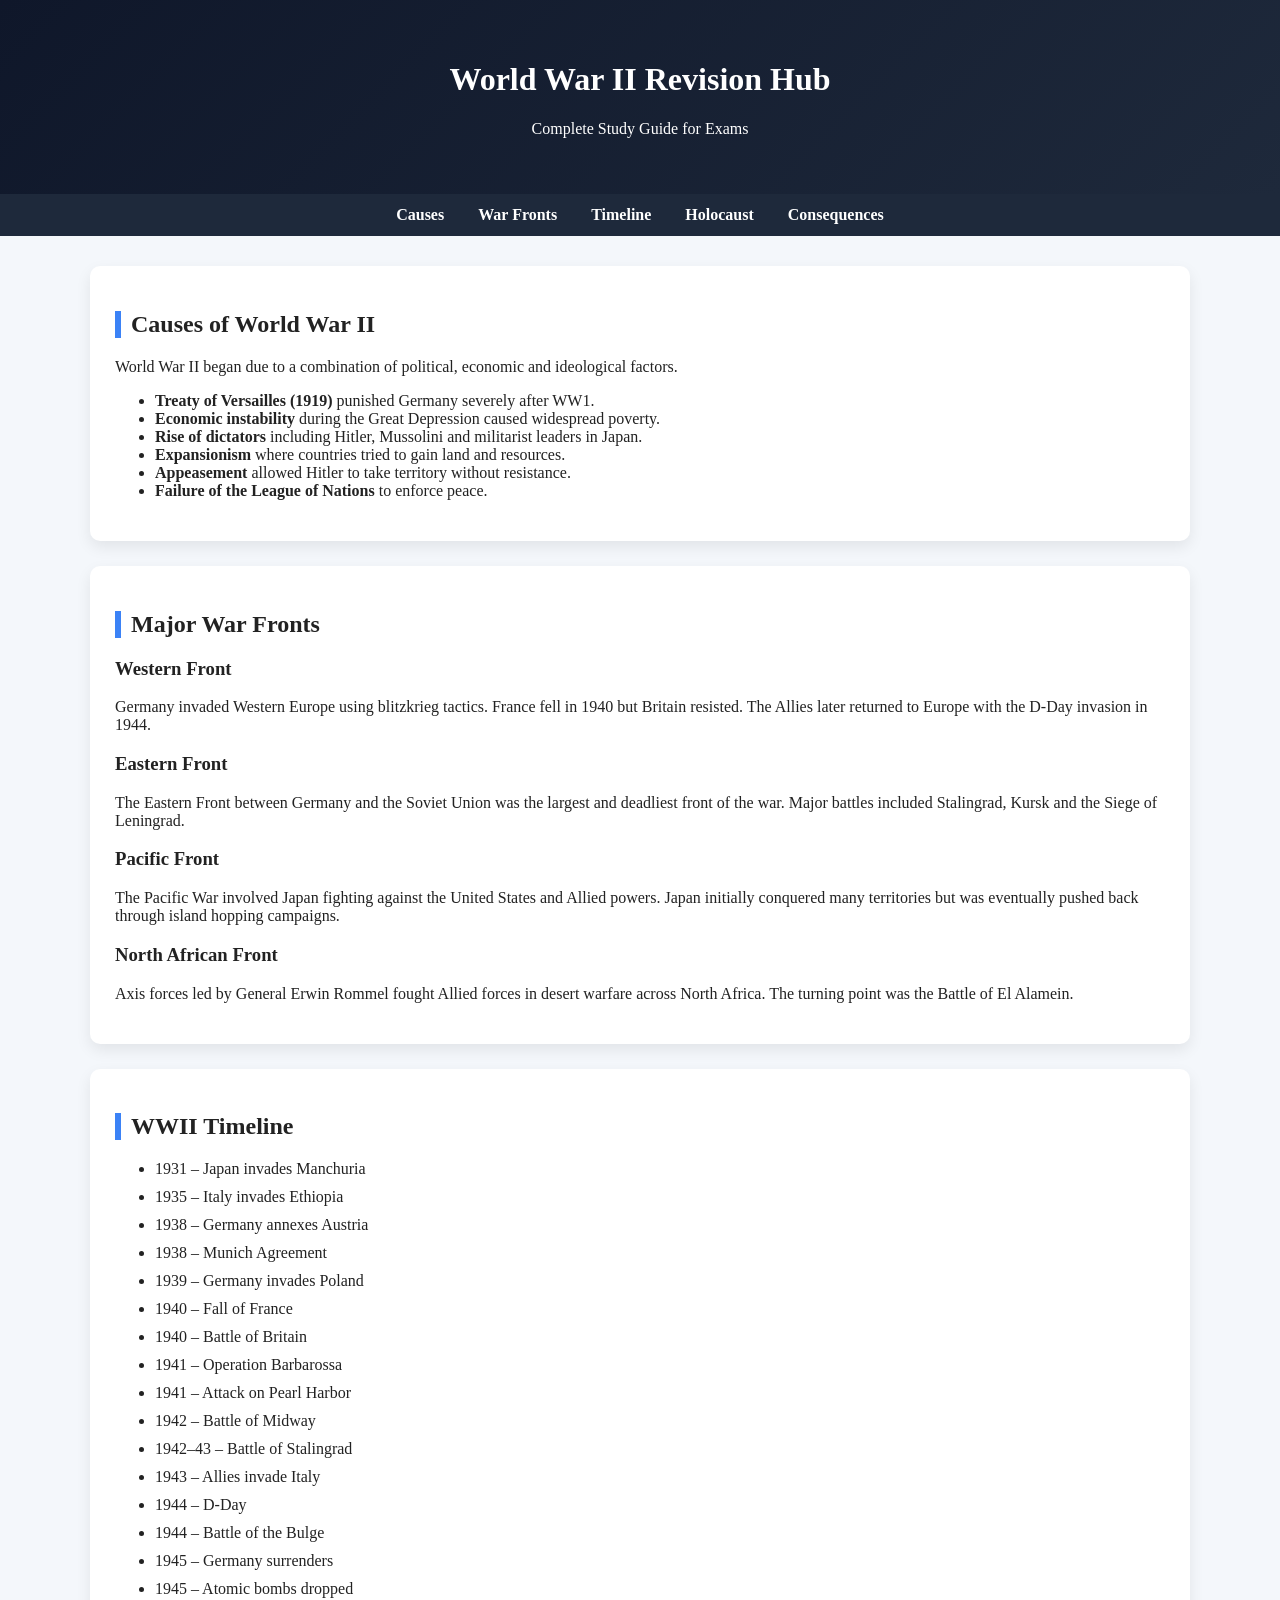
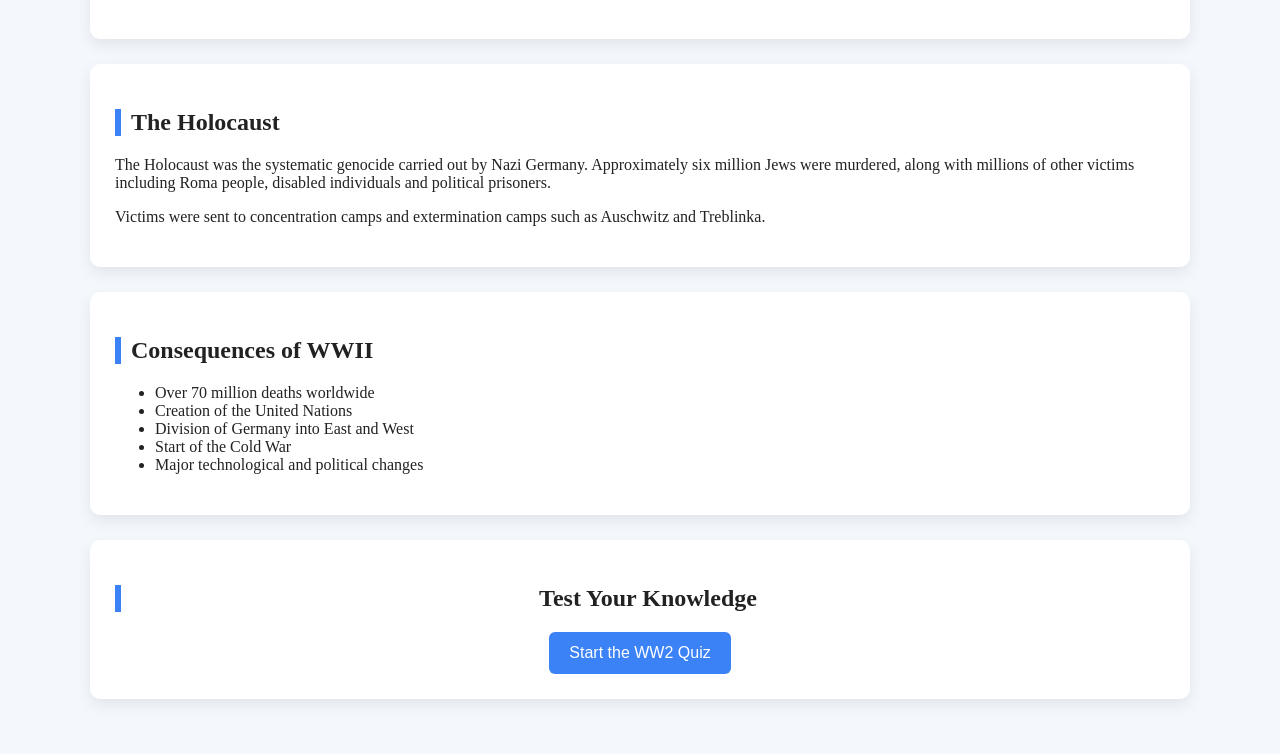
<file: index.html>
<!DOCTYPE html>
<html>
<head>

<title>World War II Study Hub</title>

<style>

body{
font-family:Segoe UI;
margin:0;
background:#f4f7fb;
color:#222;
}

header{
background:linear-gradient(135deg,#0f172a,#1e293b);
color:white;
padding:40px;
text-align:center;
}

nav{
background:#1e293b;
padding:12px;
text-align:center;
}

nav a{
color:white;
margin:15px;
text-decoration:none;
font-weight:bold;
}

nav a:hover{
color:#60a5fa;
}

.container{
max-width:1100px;
margin:auto;
padding:30px;
}

.card{
background:white;
padding:25px;
margin-bottom:25px;
border-radius:10px;
box-shadow:0 6px 15px rgba(0,0,0,0.08);
}

h2{
border-left:6px solid #3b82f6;
padding-left:10px;
}

.timeline li{
margin-bottom:10px;
}

button{
padding:12px 20px;
font-size:16px;
background:#3b82f6;
border:none;
color:white;
border-radius:6px;
cursor:pointer;
}

button:hover{
background:#2563eb;
}

</style>

</head>

<body>

<header>

<h1>World War II Revision Hub</h1>
<p>Complete Study Guide for Exams</p>

</header>

<nav>

<a href="#causes">Causes</a>
<a href="#fronts">War Fronts</a>
<a href="#timeline">Timeline</a>
<a href="#holocaust">Holocaust</a>
<a href="#consequences">Consequences</a>

</nav>

<div class="container">

<div class="card" id="causes">

<h2>Causes of World War II</h2>

<p>World War II began due to a combination of political, economic and ideological factors.</p>

<ul>

<li><b>Treaty of Versailles (1919)</b> punished Germany severely after WW1.</li>

<li><b>Economic instability</b> during the Great Depression caused widespread poverty.</li>

<li><b>Rise of dictators</b> including Hitler, Mussolini and militarist leaders in Japan.</li>

<li><b>Expansionism</b> where countries tried to gain land and resources.</li>

<li><b>Appeasement</b> allowed Hitler to take territory without resistance.</li>

<li><b>Failure of the League of Nations</b> to enforce peace.</li>

</ul>

</div>

<div class="card" id="fronts">

<h2>Major War Fronts</h2>

<h3>Western Front</h3>

<p>Germany invaded Western Europe using blitzkrieg tactics. France fell in 1940 but Britain resisted. The Allies later returned to Europe with the D-Day invasion in 1944.</p>

<h3>Eastern Front</h3>

<p>The Eastern Front between Germany and the Soviet Union was the largest and deadliest front of the war. Major battles included Stalingrad, Kursk and the Siege of Leningrad.</p>

<h3>Pacific Front</h3>

<p>The Pacific War involved Japan fighting against the United States and Allied powers. Japan initially conquered many territories but was eventually pushed back through island hopping campaigns.</p>

<h3>North African Front</h3>

<p>Axis forces led by General Erwin Rommel fought Allied forces in desert warfare across North Africa. The turning point was the Battle of El Alamein.</p>

</div>

<div class="card" id="timeline">

<h2>WWII Timeline</h2>

<ul class="timeline">

<li>1931 – Japan invades Manchuria</li>
<li>1935 – Italy invades Ethiopia</li>
<li>1938 – Germany annexes Austria</li>
<li>1938 – Munich Agreement</li>
<li>1939 – Germany invades Poland</li>
<li>1940 – Fall of France</li>
<li>1940 – Battle of Britain</li>
<li>1941 – Operation Barbarossa</li>
<li>1941 – Attack on Pearl Harbor</li>
<li>1942 – Battle of Midway</li>
<li>1942–43 – Battle of Stalingrad</li>
<li>1943 – Allies invade Italy</li>
<li>1944 – D-Day</li>
<li>1944 – Battle of the Bulge</li>
<li>1945 – Germany surrenders</li>
<li>1945 – Atomic bombs dropped</li>

</ul>

</div>

<div class="card" id="holocaust">

<h2>The Holocaust</h2>

<p>The Holocaust was the systematic genocide carried out by Nazi Germany. Approximately six million Jews were murdered, along with millions of other victims including Roma people, disabled individuals and political prisoners.</p>

<p>Victims were sent to concentration camps and extermination camps such as Auschwitz and Treblinka.</p>

</div>

<div class="card" id="consequences">

<h2>Consequences of WWII</h2>

<ul>

<li>Over 70 million deaths worldwide</li>
<li>Creation of the United Nations</li>
<li>Division of Germany into East and West</li>
<li>Start of the Cold War</li>
<li>Major technological and political changes</li>

</ul>

</div>

<div class="card" style="text-align:center">

<h2>Test Your Knowledge</h2>

<a href="quiz.html">

<button>Start the WW2 Quiz</button>

</a>

</div>

</div>

</body>
</html>
</file>
